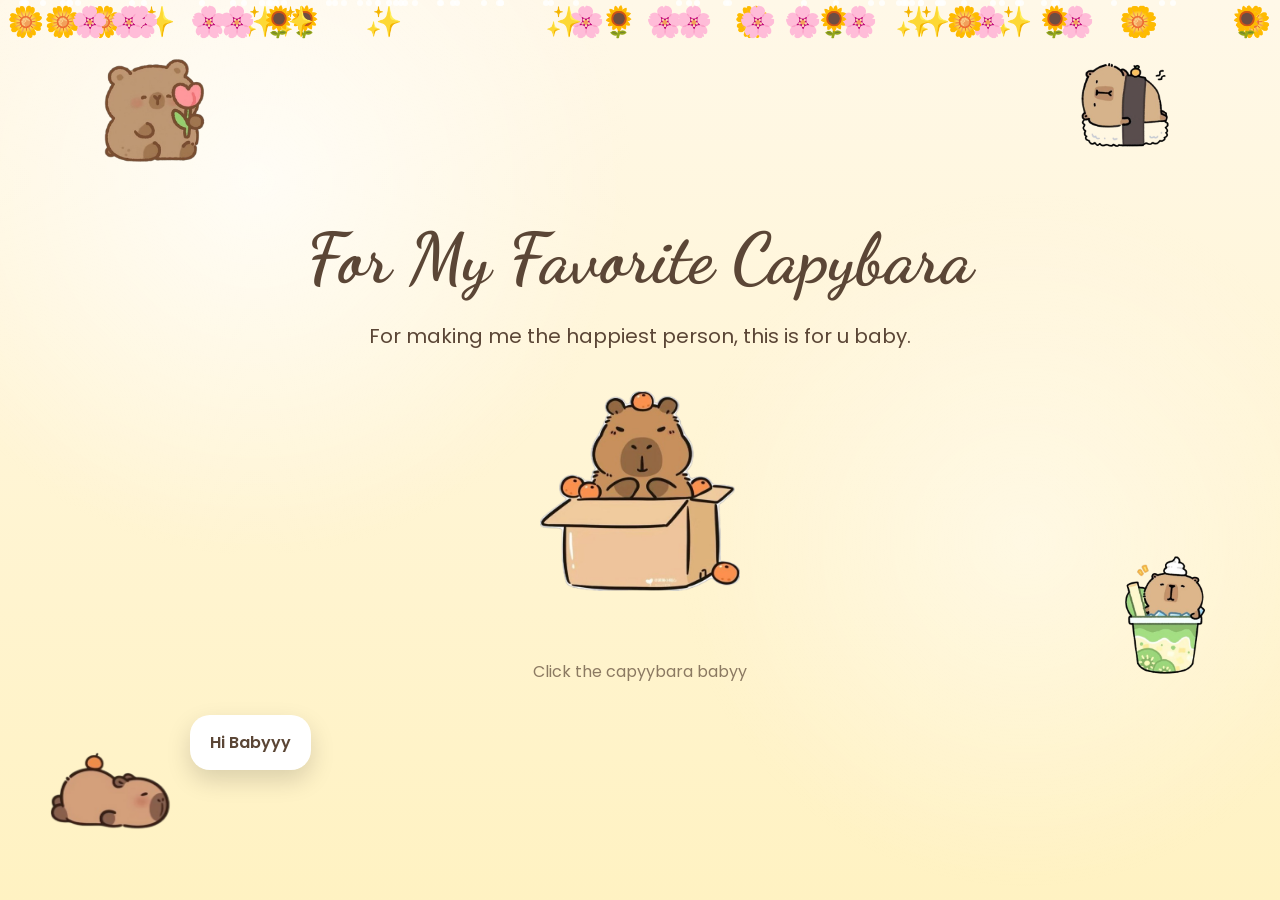
<file: index.html>
<!DOCTYPE html>
<html lang="en">

<head>
    <meta charset="UTF-8">
    <meta name="viewport" content="width=device-width, initial-scale=1.0">

    <title>To my Capybara</title>

    <link rel="stylesheet" href="style.css">

    <!-- Fonts -->
    <link rel="preconnect" href="https://fonts.googleapis.com">
    <link rel="preconnect" href="https://fonts.gstatic.com" crossorigin>

    <link
        href="https://fonts.googleapis.com/css2?family=Dancing+Script:wght@700&family=Poppins:wght@300;400;500;600&family=Playfair+Display:wght@500;700&display=swap"
        rel="stylesheet">
</head>

<body>

    <!-- Floating Background -->
    <div class="background"></div>

    <!-- Floating Sparkles -->
    <div id="sparkles"></div>

    <!-- Flowers -->
    <div id="flowers"></div>

    <!-- Capybaras -->
    <img src="assets/capy1.png" class="capy capy-left">

    <img src="assets/capy2.png" class="capy capy-right">

    <img src="assets/capy3.png" class="capy capy-up-right">

    <img src="assets/capy5.png" class="capy capy-up-left">

    <div id="speech">
        Welcome! ❤️ 
    </div>

    <!-- Intro -->
    <section id="intro">

        <h1>For My Favorite Capybara</h1>

        <p>For making me the happiest person, this is for u baby.</p>

        <div id="giftBox">
            <img src="assets/capy4.png" width="200px" height="200px">
        </div>

        <span>Click the capyybara babyy</span>

    </section>

    <!-- Main Content -->
    <main id="mainContent">

        <!-- Photo Section -->
        <section id="gallery">

            <h2>Our Little Memories</h2>

            <div id="photoContainer">

            </div>

        </section>

        <!-- Envelope -->
        <section id="envelopeSection">

            <div id="envelope">

                <div class="flap"></div>

                <div class="letterPeek">
                    💌
                </div>

            </div>

            <button id="openLetter">
                Open My Letter
            </button>

        </section>

        <!-- Letter -->
        <section id="letterSection" class="letter">

            <div class="paper">

                <h2>To Kylie,</h2>

                <p id="typedLetter"></p>

            </div>

        </section>

        <!-- Ending -->
        <section id="ending">

            <h1>I Love You, Kylie</h1>

            <p>From your IT Nerd</p>

        </section>

    </main>

    <script src="script.js"></script>

</body>

</html>
</file>
<file: style.css>
:root {

    --bg: #FFF8E8;
    --bg2: #FFF2C2;
    --yellow: #FFE08A;
    --gold: #F8D56B;
    --brown: #8C6A2F;
    --text: #5B4636;
    --white: #ffffff;

}

* {

    margin: 0;
    padding: 0;
    box-sizing: border-box;
}

body {

    font-family: Poppins, sans-serif;
    background: linear-gradient(180deg, var(--bg), var(--bg2));
    color: var(--text);
    overflow-x: hidden;

}

.background {

    position: fixed;
    inset: 0;
    z-index: -1;

    background:
        radial-gradient(circle at 20% 20%, rgba(255, 255, 255, .7), transparent 30%),
        radial-gradient(circle at 80% 60%, rgba(255, 255, 255, .4), transparent 30%);
}

section {

    min-height: 100vh;

}

#intro {

    display: flex;
    flex-direction: column;
    justify-content: center;
    align-items: center;
    gap: 20px;

}

#intro h1 {

    font-family: "Dancing Script";
    font-size: 70px;

}

#intro p {

    font-size: 20px;
    margin-bottom: 20px;

}

#giftBox {

    font-size: 120px;
    cursor: pointer;
    transition: .4s;
    animation: float 3s infinite ease-in-out;

}

#giftBox:hover {

    transform: scale(1.15) rotate(-10deg);

}

#intro span {

    opacity: .7;

}

#mainContent {

    display: none;

}

#gallery {

    padding: 80px 10%;

}

#gallery h2 {

    text-align: center;
    margin-bottom: 60px;
    font-size: 40px;
    font-family: "Playfair Display";

}

#photoContainer{

    column-count:4;
    column-gap:35px;

    width:min(1400px,95%);

    margin:70px auto;

}

.polaroid {

    width:100%;

    background:white;

    padding:14px;

    border-radius:12px;

    margin-bottom:35px;

    display:inline-block;

    break-inside:avoid;

    box-shadow:0 18px 35px rgba(0,0,0,.12);

    transition:.35s;

    animation:floatCard 5s ease-in-out infinite;

}

@keyframes floatCard{

    0%,100%{

        transform:

            translateY(0)

            rotate(var(--rotation));

    }

    50%{

        transform:

            translateY(-10px)

            rotate(calc(var(--rotation) + 1deg));

    }

}

.polaroid img{

    width:100%;

    display:block;

    border-radius:4px;

}

.polaroid p {

    text-align: center;
    margin-top: 15px;
    font-family: "Dancing Script";
    font-size: 26px;

}

.polaroid:hover{

    transform:
        translateY(-12px)
        scale(1.08)
        rotate(0deg);

    z-index:10;

    box-shadow:0 35px 60px rgba(0,0,0,.2);

}

#envelopeSection {

    display: flex;
    flex-direction: column;
    justify-content: center;
    align-items: center;
    gap: 30px;

}

#envelope {

    width: 320px;
    height: 220px;
    background: #F8D56B;
    border-radius: 8px;
    position: relative;
    cursor: pointer;

}

.flap {

    position: absolute;
    width: 100%;
    height: 110px;
    background: #FFE08A;
    clip-path: polygon(0 0, 100% 0, 50% 100%);
}

.letterPeek {

    position: absolute;
    inset: 0;
    display: flex;
    justify-content: center;
    align-items: center;
    font-size: 70px;

}

button {

    border: none;
    padding: 15px 35px;
    background: #8C6A2F;
    color: white;
    border-radius: 30px;
    cursor: pointer;
    font-size: 18px;

}

#letterSection {

    display: none;
    justify-content: center;
    align-items: center;
    padding: 100px 20px;

}

.paper {

    width: 900px;
    max-width: 90%;
    background: white;
    padding: 60px;
    border-radius: 20px;
    box-shadow: 0 25px 50px rgba(0, 0, 0, .2);

}

.paper h2 {

    font-family: "Dancing Script";
    font-size: 50px;

}

#typedLetter {

    line-height: 2;
    font-size: 19px;
    white-space: pre-line;

}

#ending {

    display: flex;
    flex-direction: column;
    justify-content: center;
    align-items: center;
    gap: 20px;

}

#ending h1 {

    font-family: "Dancing Script";
    font-size: 70px;

}

@keyframes float {

    0%,
    100% {

        transform: translateY(0);

    }

    50% {

        transform: translateY(-10px);

    }

}

#sparkles {

    position: fixed;
    inset: 0;
    pointer-events: none;
    overflow: hidden;
    z-index: -1;

}

.sparkle {

    position: absolute;
    width: 6px;
    height: 6px;
    border-radius: 50%;
    background: white;
    opacity: .8;
    animation: sparkle 8s linear infinite;

}

@keyframes sparkle {

    from {

        transform: translateY(100vh);
        opacity: 0;

    }

    20% {

        opacity: 1;

    }

    to {

        transform: translateY(-150px);
        opacity: 0;

    }

}

#flowers {

    position: fixed;
    inset: 0;
    pointer-events: none;

}

.flower {

    position: absolute;
    font-size: 30px;
    animation: flowerFloat linear infinite;

}

@keyframes flowerFloat {

    from {

        transform: translateY(100vh) rotate(0deg);

    }

    to {

        transform: translateY(-150px) rotate(360deg);

    }

}

.capy {

    position: fixed;
    width: 170px;
    z-index: 20;
    transition: .4s;

}

.capy-left {

    bottom: -50px;
    left: 30px;

    animation: capyBounce 4s infinite;

}

.capy-right {

    bottom: 200px;
    right: 30px;

    animation: capyBounce 5s infinite;

}

.capy-up-right {

    top: 20px;
    right: 70px;

    animation: capyBounce 8s infinite;

}

.capy-up-left {

    top: 20px;
    left: 70px;

    animation: capyBounce 8s infinite;

}

.capy:hover {

    transform: scale(1.1);

}

@keyframes capyBounce {

    0%,
    100% {

        transform: translateY(0);

    }

    50% {

        transform: translateY(-15px);

    }

}

#speech {

    position: fixed;

    left: 190px;

    bottom: 130px;

    background: white;

    padding: 15px 20px;

    border-radius: 20px;

    box-shadow: 0 10px 25px rgba(0, 0, 0, .15);

    font-weight: 600;

    opacity: 0;

    transition: .5s;

    z-index: 100;

}

/* ===================================
   Large Tablets
=================================== */

@media (max-width: 1200px) {

    #photoContainer {
        column-count: 3;
    }

}

/* ===================================
   Tablets
=================================== */

@media (max-width: 900px) {

    section {
        min-height: auto;
        padding: 80px 0;
    }

    #intro {
        padding: 40px 20px;
        text-align: center;
    }

    #intro h1 {
        font-size: 56px;
    }

    #intro p {
        font-size: 18px;
        max-width: 500px;
    }

    #giftBox img {
        width: 170px;
        height: auto;
    }

    #gallery {
        padding: 60px 5%;
    }

    #gallery h2 {
        font-size: 34px;
        margin-bottom: 40px;
    }

    #photoContainer {
        column-count: 2;
        column-gap: 22px;
    }

    #envelope {
        width: 280px;
        height: 190px;
    }

    .paper {
        width: 100%;
        padding: 40px;
    }

    .paper h2 {
        font-size: 42px;
    }

    #typedLetter {
        font-size: 17px;
        line-height: 1.9;
    }

    #ending h1 {
        font-size: 56px;
        text-align: center;
    }

    .capy {
        width: 120px;
    }

    .capy-left {
        bottom: -20px;
        left: 10px;
    }

    .capy-right {
        bottom: 120px;
        right: 10px;
    }

    .capy-up-left {
        top: 10px;
        left: 10px;
    }

    .capy-up-right {
        top: 10px;
        right: 10px;
    }

    #speech {
        left: 120px;
        bottom: 110px;
        max-width: 200px;
        font-size: 14px;
        padding: 12px 16px;
    }

}

/* ===================================
   Phones
=================================== */

@media (max-width: 600px) {

    body {
        font-size: 15px;
    }

    section {
        padding: 50px 0;
    }

    #intro {
        min-height: 100vh;
        padding: 20px;
    }

    #intro h1 {
        font-size: 42px;
        line-height: 1.2;
        text-align: center;
    }

    #intro p {
        font-size: 16px;
        text-align: center;
        max-width: 320px;
    }

    #giftBox img {
        width: 140px;
    }

    #intro span {
        font-size: 14px;
    }

    #gallery {
        padding: 40px 20px;
    }

    #gallery h2 {
        font-size: 30px;
        margin-bottom: 30px;
    }

    #photoContainer {
        column-count: 1;
        column-gap: 0;
        width: 100%;
    }

    .polaroid {
        margin-bottom: 24px;
    }

    .polaroid p {
        font-size: 22px;
    }

    #envelope {
        width: 240px;
        height: 160px;
    }

    .flap {
        height: 80px;
    }

    .letterPeek {
        font-size: 52px;
    }

    button {
        width: 90%;
        max-width: 280px;
        padding: 14px;
        font-size: 16px;
    }

    #letterSection {
        padding: 40px 15px;
    }

    .paper {
        padding: 25px;
        border-radius: 16px;
    }

    .paper h2 {
        font-size: 36px;
        text-align: center;
    }

    #typedLetter {
        font-size: 16px;
        line-height: 1.8;
    }

    #ending {
        padding: 60px 20px;
        text-align: center;
    }

    #ending h1 {
        font-size: 42px;
    }

    #ending p {
        font-size: 18px;
    }

    /* Hide decorative capybaras on phones */

    .capy-up-left,
    .capy-up-right {
        display: none;
    }

    .capy-left {
        width: 90px;
        bottom: -10px;
        left: -5px;
    }

    .capy-right {
        width: 90px;
        bottom: 70px;
        right: -5px;
    }

    #speech {
        left: 70px;
        bottom: 70px;
        max-width: 150px;
        font-size: 12px;
        padding: 10px 14px;
    }

}

/* ===================================
   Small Phones
=================================== */

@media (max-width: 380px) {

    #intro h1 {
        font-size: 34px;
    }

    #gallery h2 {
        font-size: 26px;
    }

    .paper {
        padding: 20px;
    }

    .paper h2 {
        font-size: 30px;
    }

    #typedLetter {
        font-size: 15px;
    }

    #ending h1 {
        font-size: 34px;
    }

}
</file>
